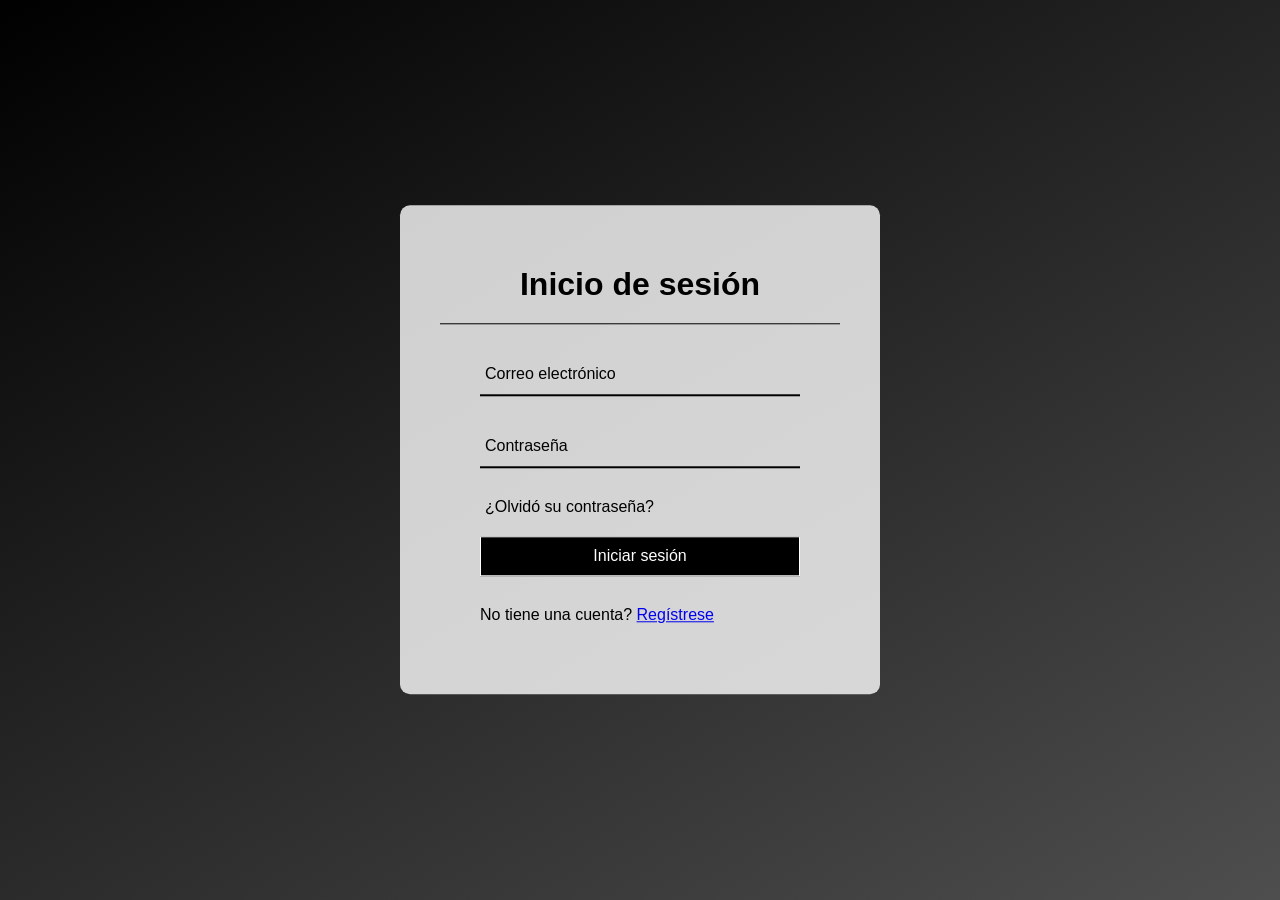
<file: dashboard.html>
<!DOCTYPE html>
<html lang="es">
<head>
    <meta charset="UTF-8">
    <meta name="viewport" content="width=device-width, initial-scale=1.0">
    <title>Dashboard - SMARTFUT</title>
    <link rel="stylesheet" href="CSS/dash.css">
    <link rel="icon" type="image/x-icon" href="images/smarty.png">
</head>
<body>
    <main class="dashboard-container">
        <aside class="sidebar">
            <nav>
                <a href="dashboard.html" class="active">Dashboard</a>
                <a href="inventario.html">Inventario</a>
                <a href="usuario.html">Usuarios</a>
                <a href="index.html">Volver a la Tienda</a>
            </nav>
        </aside>

        <section class="content">
            <header class="top-bar">
                <h2>Panel de Administración - SMARTFUT</h2>
                <div>
                    <strong id="sessionUser">Usuario</strong>
                    <button id="logoutBtn" class="btn-add" style="margin-left: 12px;">Cerrar sesión</button>
                </div>
            </header>

            <p id="dashboardError" style="color:#b00020; margin: 0 0 20px;"></p>

            <div class="stats-grid">
                <div class="stat-card">
                    <h3>Productos</h3>
                    <p id="totalProductos">0</p>
                </div>
                <div class="stat-card">
                    <h3>Usuarios</h3>
                    <p id="totalUsuarios">0</p>
                </div>
                <div class="stat-card">
                    <h3>Unidades en Stock</h3>
                    <p id="totalStock">0</p>
                </div>
            </div>

            <div class="data-table">
                <h3>Productos Recientes</h3>
                <table>
                    <thead>
                        <tr>
                            <th>ID</th>
                            <th>Nombre</th>
                            <th>Categoría</th>
                            <th>Precio</th>
                            <th>Stock</th>
                        </tr>
                    </thead>
                    <tbody id="productsTable"></tbody>
                </table>
            </div>
        </section>
    </main>

    <script type="module" src="script/pages/dashboard.js"></script>
</body>
</html>
</file>
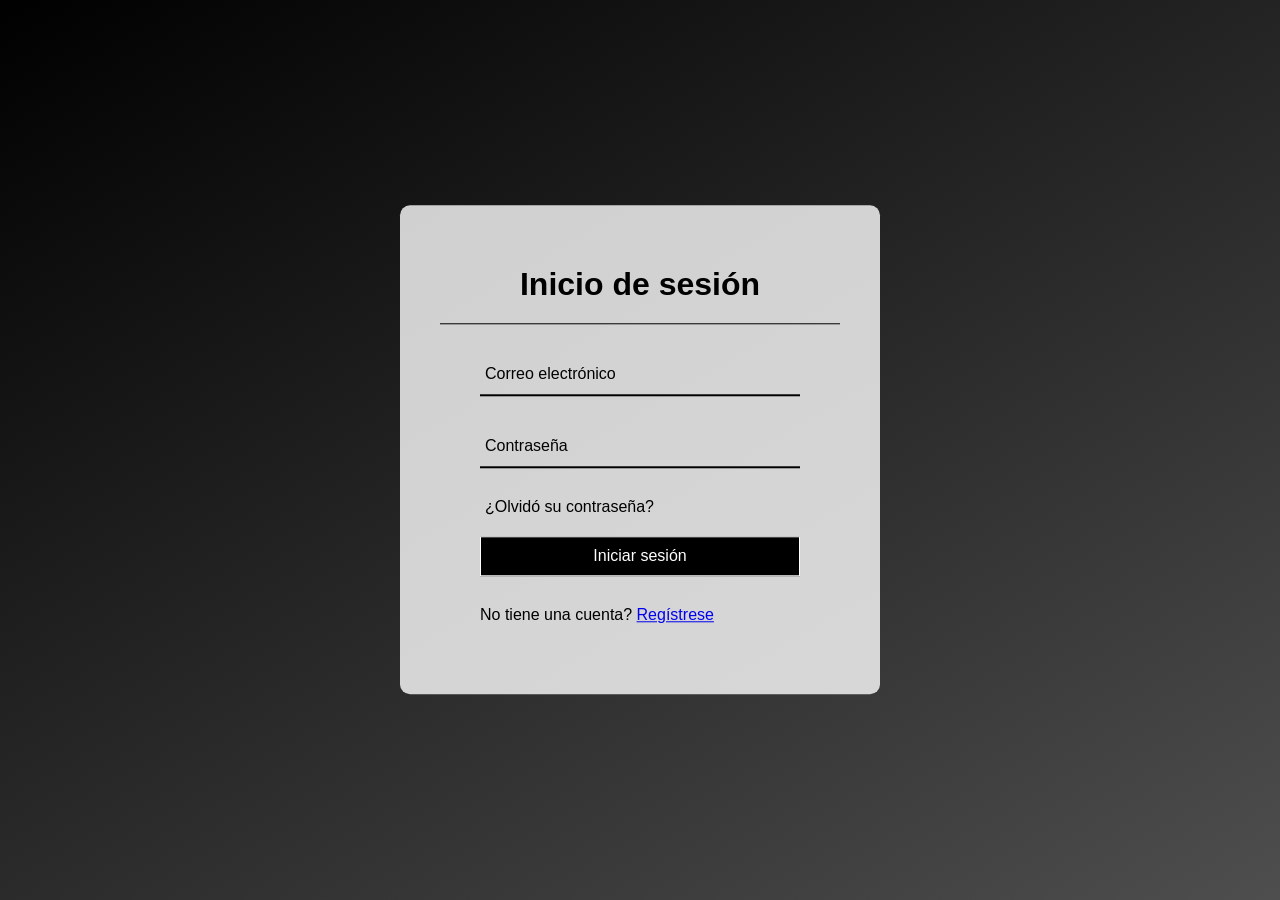
<file: inventario.html>
<!DOCTYPE html>
<html lang="es">
<head>
    <meta charset="UTF-8">
    <title>Inventario - SMARTFUT</title>
    <link rel="stylesheet" href="CSS/dash.css">
    <link rel="stylesheet" href="CSS/inventario.css">
</head>
<body>
    <main class="dashboard-container">
        <aside class="sidebar">
            <nav>
                <a href="dashboard.html">Dashboard</a>
                <a href="inventario.html" class="active">Inventario</a>
                <a href="usuario.html">Usuarios</a>
                <a href="index.html">Volver a la Tienda</a>
            </nav>
        </aside>

        <section class="content">
            <header class="top-bar">
                <h2>Gestión de Inventario</h2>
                <button id="openProductModalBtn" class="btn-add" type="button">+ Agregar Producto</button>
            </header>

            <div class="filters-bar">
                <input id="inventorySearch" type="text" placeholder="Buscar producto..." class="search-input">
                <select id="inventoryCategory" class="filter-select">
                    <option value="">Todas las categorías</option>
                    <option value="balon">Balón</option>
                    <option value="balones">Balones</option>
                    <option value="calzado">Calzado</option>
                    <option value="indumentaria">Indumentaria</option>
                    <option value="proteccion">Protección</option>
                    <option value="entrenamiento">Entrenamiento</option>
                </select>
            </div>

            <p id="inventoryMessage" style="margin-bottom: 16px;"></p>

            <div class="data-table">
                <table>
                    <thead>
                        <tr>
                            <th>Ref</th>
                            <th>Producto</th>
                            <th>Categoría</th>
                            <th>Precio</th>
                            <th>Stock</th>
                            <th>Estado</th>
                            <th>Acciones</th>
                        </tr>
                    </thead>
                    <tbody id="inventoryTableBody"></tbody>
                </table>
            </div>
        </section>
    </main>

    <div id="productModal" class="modal" aria-hidden="true">
        <div class="modal-content">
            <div class="modal-header">
                <h3 id="productModalTitle">Agregar producto</h3>
                <button id="closeProductModalBtn" class="modal-close" type="button">x</button>
            </div>

            <form id="productForm" class="modal-form">
                <input type="hidden" id="productId">

                <label for="productNombre">Nombre</label>
                <input id="productNombre" type="text" required>

                <label for="productCategoria">Categoría</label>
                <input id="productCategoria" type="text" required>

                <label for="productPrecio">Precio</label>
                <input id="productPrecio" type="number" min="0" step="0.01" required>

                <label for="productStock">Stock</label>
                <input id="productStock" type="number" min="0" required>

                <div class="modal-actions">
                    <button type="button" id="cancelProductModalBtn" class="btn-edit">Cancelar</button>
                    <button type="submit" class="btn-add">Guardar</button>
                </div>
            </form>
        </div>
    </div>

    <script type="module" src="script/pages/inventario-page.js"></script>
</body>
</html>
</file>
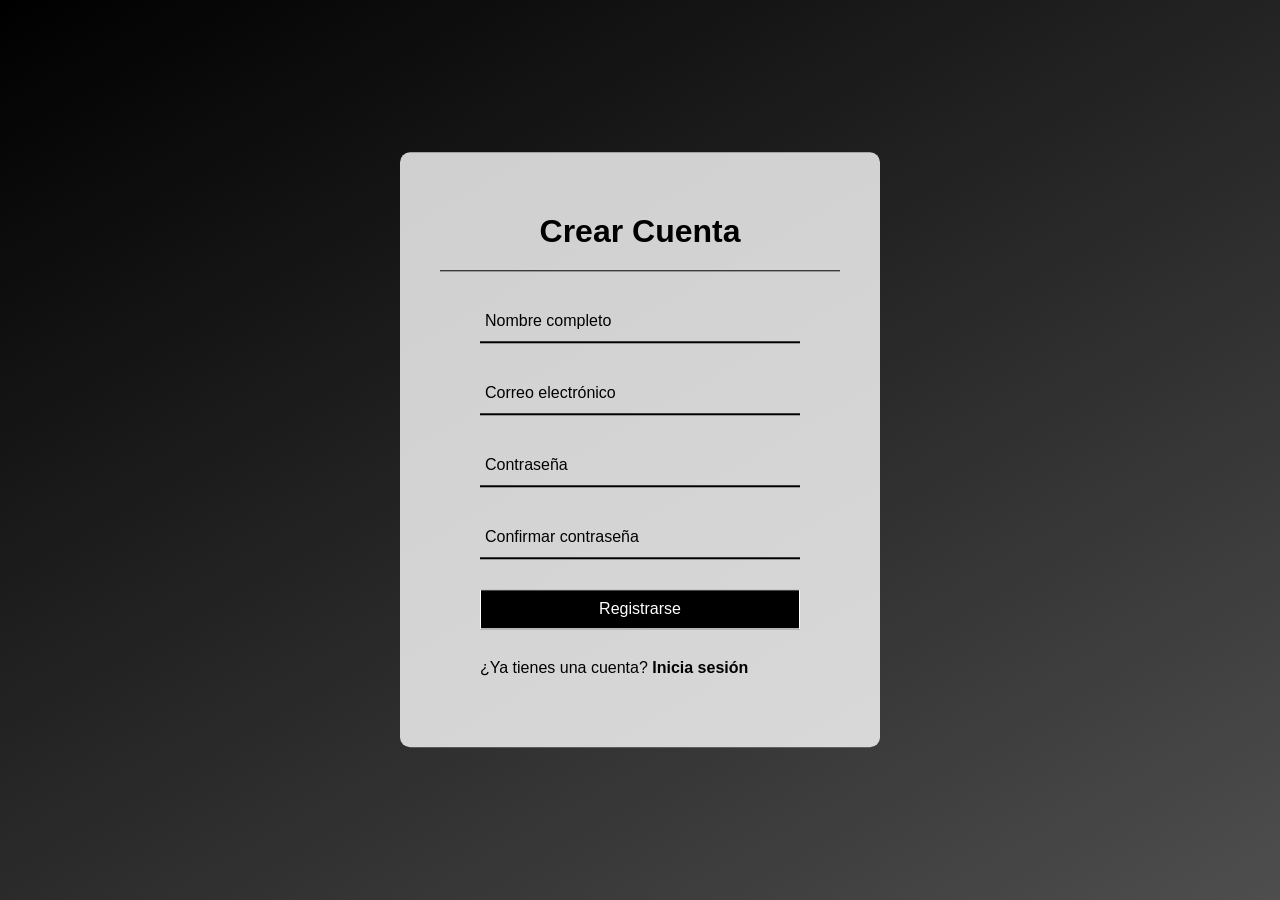
<file: registrese.html>
<!DOCTYPE html>
<html lang="es">
<head>
    <meta charset="UTF-8">
    <meta name="viewport" content="width=device-width, initial-scale=1.0">
    <title>Registro - SmartFut</title>
    <meta name="description" content="Crea tu cuenta en SmartFut y accede a los mejores implementos deportivos.">
    <link rel="stylesheet" href="CSS/registrese.css">
    <link rel="icon" type="image/x-icon" href="images/smarty.png">
   
</head>
<body>
    <div class="formulario">
        <h1>Crear Cuenta</h1>
        <form id="registerForm" novalidate>
            <div class="username">
                <input id="fullname" type="text" required>
                <label for="fullname">Nombre completo</label>
            </div>
            
            <div class="username">
                <input id="email" type="email" required>
                <label for="email">Correo electrónico</label>
            </div>

            <div class="contraseña">
                <input id="pass" type="password" required>
                <label for="pass">Contraseña</label>
            </div>

            <div class="contraseña">
                <input id="confirm_pass" type="password" required>
                <label for="confirm_pass">Confirmar contraseña</label>
            </div>

            <input type="submit" value="Registrarse">
            <p id="registerMessage" style="margin-top:14px;"></p>
            
            <div class="registrese">
                ¿Ya tienes una cuenta? <a href="registroSF.html">Inicia sesión</a>
            </div>
        </form>
    </div>
    <script type="module" src="script/pages/register.js"></script>
</body>
</html>
</file>
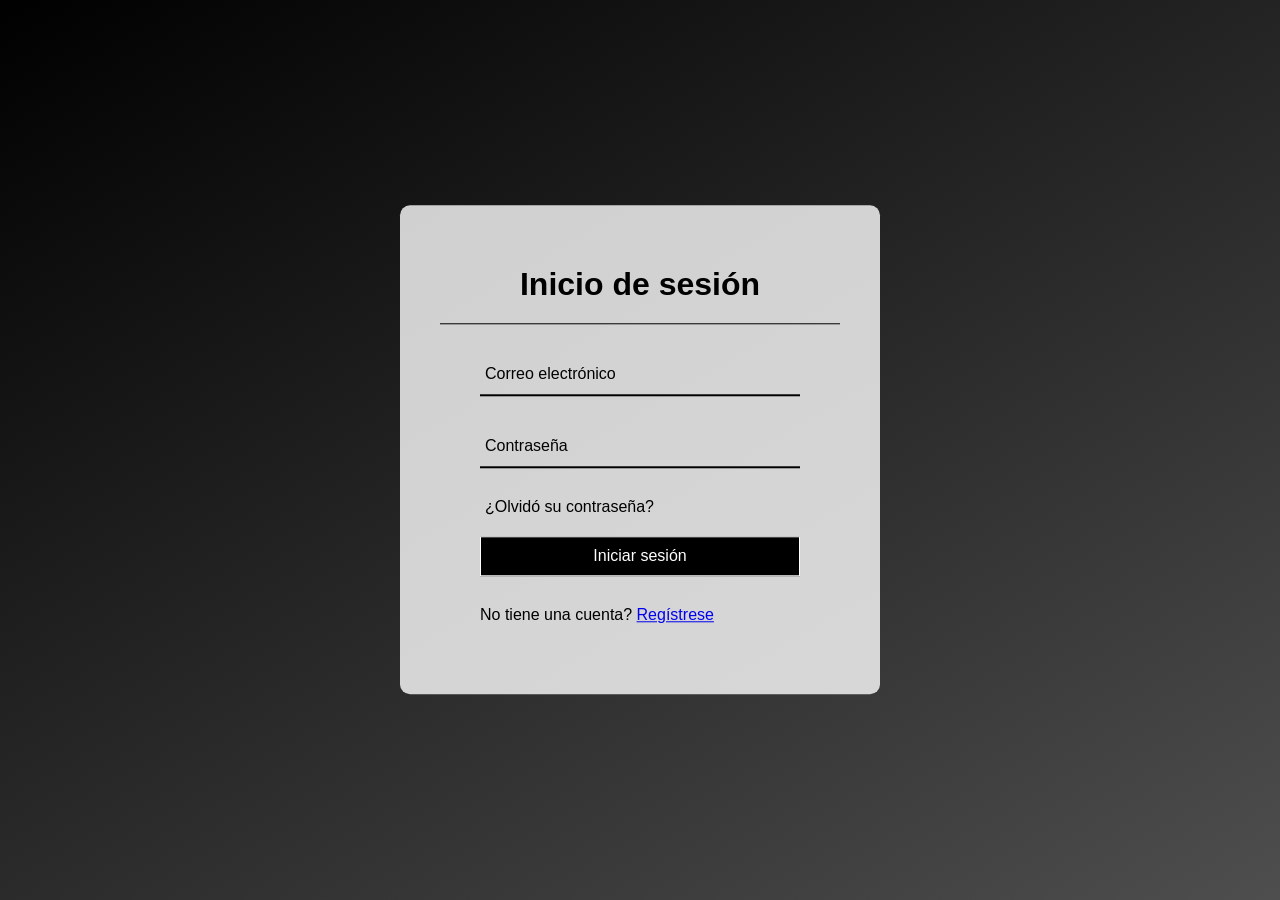
<file: registroSF.html>
<!DOCTYPE html>
<html lang="es">

<head>
    <meta charset="UTF-8">
    <meta name="viewport" content="width=device-width, initial-scale=1.0">
    <title>SmartFut</title>
    <meta name="description" content="SmartFut es una pagina web dedicada a los implementos del deporte rey como: Balones, botines, camisetas y articulos de entrenamiento">
    <meta name="keywords" content="futbol,balones,botines,camisetas,articulos de entrenamiento">
    <meta name="author" content="Javier Felipe Narvaez Cortes">
    <link rel="stylesheet" href="CSS/registro.css">
    <link rel="icon" type="image/x-icon" href="images/smarty.png">
    <link rel="shortcut icon" type="image/x-icon" href="images/smarty.png">
    
</head>
<body>
    <div class="formulario">
        <h1>Inicio de sesión</h1>
        <form id="loginForm" novalidate>
            <div class="username">
                <input id="correo" type="email" required>
                <label for="correo">Correo electrónico</label>
            </div>
            <div class="contraseña">
                <input id="contrasena" type="password" required>
                <label for="contrasena">Contraseña</label>
            </div>
            <div class="recordar">¿Olvidó su contraseña?</div>
            <input type="submit" value="Iniciar sesión">
            <p id="authMessage" style="margin-top:14px;"></p>
            <div class="registrese">No tiene una cuenta? <a href="registrese.html">Regístrese</a></div>
        </form>
    </div>
    <script type="module" src="script/pages/login.js"></script>
</body>

</html>
</file>
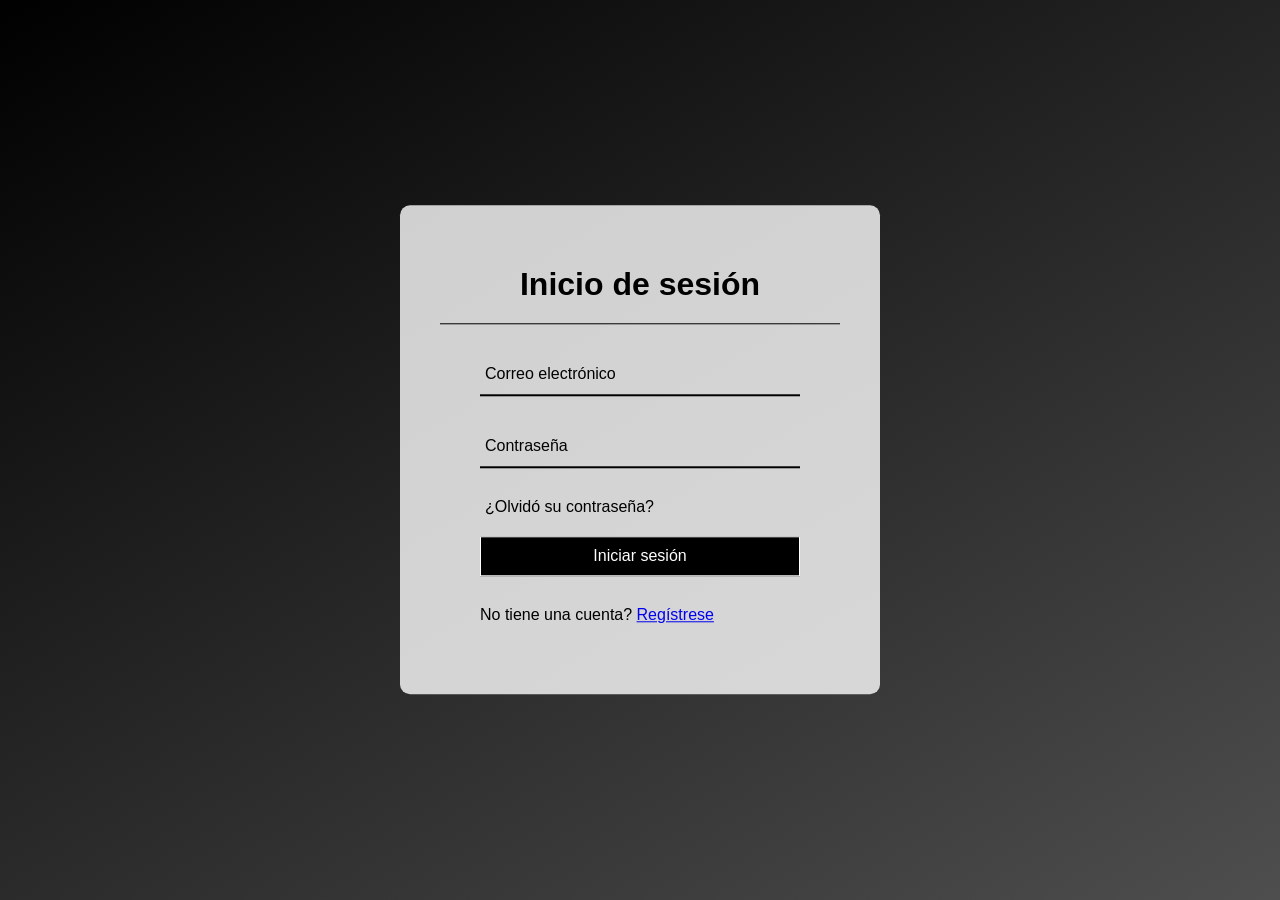
<file: usuario.html>
<!DOCTYPE html>
<html lang="es">
<head>
    <meta charset="UTF-8">
    <meta name="viewport" content="width=device-width, initial-scale=1.0">
    <title>SMARTFUT - Gestión de Usuarios</title>
    <link rel="stylesheet" href="CSS/usuario.css">
    <link rel="icon" type="image/x-icon" href="images/smarty.png">
</head>
<body>

<div class="dashboard-container">
    <aside class="sidebar">
        <nav>
            <a href="dashboard.html">Dashboard</a>
            <a href="inventario.html">Inventario</a>
            <a href="usuario.html" class="active">Usuarios</a>
            <a href="index.html">Volver a la Tienda</a>
        </nav>
    </aside>

    <main class="content">
        <header class="top-bar">
            <h2>Gestión de Usuarios</h2>
            <button id="openUserModalBtn" class="btn-add" type="button">+ Agregar Usuario</button>
        </header>

        <section class="data-table">
            <h3>Lista de Usuarios - SMARTFUT</h3>
            <p id="usersMessage" style="margin-bottom: 16px;"></p>
            <table>
                <thead>
                    <tr>
                        <th>Usuario</th>
                        <th>Email</th>
                        <th>Rol</th>
                        <th>Estado</th>
                        <th>Acciones</th>
                    </tr>
                </thead>
                <tbody id="usersTableBody"></tbody>
            </table>
        </section>
    </main>
</div>

<div id="userModal" class="modal" aria-hidden="true">
    <div class="modal-content">
        <div class="modal-header">
            <h3 id="userModalTitle">Agregar usuario</h3>
            <button id="closeUserModalBtn" class="modal-close" type="button">x</button>
        </div>

        <form id="userForm" class="modal-form">
            <input type="hidden" id="userId">

            <label for="userNombre">Nombre</label>
            <input id="userNombre" type="text" required>

            <label for="userCorreo">Correo</label>
            <input id="userCorreo" type="email" required>

            <label for="userEdad">Edad</label>
            <input id="userEdad" type="number" min="1" required>

            <label for="userRol">Rol</label>
            <select id="userRol" required>
                <option value="user">user</option>
                <option value="admin">admin</option>
            </select>

            <label for="userEstado">Estado</label>
            <select id="userEstado" required>
                <option value="true">Activo</option>
                <option value="false">Inactivo</option>
            </select>

            <label for="userPassword">Contraseña (solo crear o cambiar)</label>
            <input id="userPassword" type="password" minlength="3" placeholder="Opcional al editar">

            <div class="modal-actions">
                <button type="button" id="cancelUserModalBtn" class="btn-action">Cancelar</button>
                <button type="submit" class="btn-add">Guardar</button>
            </div>
        </form>
    </div>
</div>

<script type="module" src="script/pages/usuarios-page.js"></script>
</body>
</html>
</file>
<file: CSS/dash.css>
:root {
    --sidebar-width: 260px;
    --bg-panel: #f4f7f6; 
    --primary-dark: #000000; 
    --accent-blue: #032841; 
    --white: #ffffff;
    --text-main: #333;
    --text-muted: #7f8c8d;
}


.dashboard-container {
    display: flex;
    min-height: 100vh; 
    background-color: var(--bg-panel);
    font-family: 'Segoe UI', Tahoma, Geneva, Verdana, sans-serif;
}


.sidebar {
    width: var(--sidebar-width);
    background-color: var(--primary-dark);
    color: var(--white);
    display: flex;
    flex-direction: column;
    padding: 30px 20px;
    position: sticky; 
    top: 0;
    height: 100vh;
    box-shadow: 4px 0 15px rgba(0,0,0,0.1);
}


.sidebar::before {
    content: "SMARTFUT ADMIN";
    font-size: 1.2rem;
    font-weight: 800;
    text-align: center;
    margin-bottom: 40px;
    color: var(--white);
    letter-spacing: 1px;
}

.sidebar nav {
    display: flex;
    flex-direction: column;
    gap: 12px;
}

.sidebar nav a {
    color: #ecf0f1;
    text-decoration: none;
    padding: 15px 20px;
    border-radius: 10px; 
    font-weight: 600;
    font-size: 0.95rem;
    transition: all 0.3s ease;
    display: flex;
    align-items: center;
    gap: 10px;
}


.sidebar nav a:hover {
    background-color: rgba(255,255,255,0.1);
    color: var(--white);
    transform: translateX(5px);
}


.sidebar nav a.active {
    background-color: var(--accent-blue);
    color: var(--white);
    box-shadow: 0 4px 10px rgba(52, 152, 219, 0.3);
}


.content {
    flex: 1; 
    padding: 40px;
    display: flex;
    flex-direction: column;
    overflow-y: auto;
}


.top-bar {
    background: var(--white);
    padding: 20px 30px;
    border-radius: 15px; 
    margin-bottom: 30px;
    box-shadow: 0 4px 12px rgba(0,0,0,0.03);
    display: flex;
    justify-content: space-between;
    align-items: center;
}

.top-bar h2 {
    color: var(--primary-dark);
    font-size: 1.5rem;
    font-weight: 700;
}

.top-bar strong {
    color: var(--text-main);
}


.stats-grid {
    display: grid;
    grid-template-columns: repeat(auto-fit, minmax(260px, 1fr));
    gap: 25px;
    margin-bottom: 40px;
}

.stat-card {
    background: var(--white);
    padding: 30px;
    border-radius: 15px; 
    box-shadow: 0 6px 18px rgba(0,0,0,0.04); 
    transition: transform 0.3s ease, box-shadow 0.3s ease;
    border: 1px solid #f0f0f0;
    display: flex;
    flex-direction: column;
    justify-content: center;
}

.stat-card:hover {
    transform: translateY(-5px);
    box-shadow: 0 10px 25px rgba(0,0,0,0.06);
}

.stat-card h3 {
    font-size: 0.85rem;
    color: var(--text-muted);
    text-transform: uppercase;
    letter-spacing: 1px;
    margin-bottom: 15px;
    font-weight: 600;
}

.stat-card p {
    font-size: 2.2rem;
    font-weight: 800;
    color: var(--primary-dark);
    line-height: 1;
}


.stat-card::after {
    content: "";
    width: 40px;
    height: 4px;
    background-color: var(--accent-blue);
    border-radius: 2px;
    margin-top: 15px;
}


.data-table {
    background: var(--white);
    padding: 30px;
    border-radius: 15px; 
    box-shadow: 0 6px 18px rgba(0,0,0,0.04);
    border: 1px solid #f0f0f0;
}

.data-table h3 {
    margin-bottom: 25px;
    color: var(--primary-dark);
    font-size: 1.25rem;
    font-weight: 700;
}

table {
    width: 100%;
    border-collapse: collapse;
    text-align: left;
    font-size: 0.95rem;
}


table thead th {
    background-color: #f8fbfd;
    padding: 15px;
    border-bottom: 2px solid #eef2f5;
    color: var(--text-muted);
    font-weight: 600;
    text-transform: uppercase;
    font-size: 0.8rem;
    letter-spacing: 0.5px;
}


table tbody td {
    padding: 18px 15px;
    border-bottom: 1px solid #f0f0f0;
    color: var(--text-main);
    vertical-align: middle;
}


table tbody tr:hover {
    background-color: #fcfdfe;
}


table tbody td:first-child {
    font-weight: 700;
    color: var(--primary-dark);
}

#dashboardError,
#inventoryMessage,
#usersMessage {
    font-weight: 600;
}
</file>
<file: CSS/inventario.css>
@import url("./usuario.css");

.filters-bar {
    display: flex;
    gap: 15px;
    margin-bottom: 25px;
}

.search-input, .filter-select {
    padding: 10px 15px;
    border-radius: 8px;
    border: 1px solid #ddd;
    font-family: inherit;
}

.search-input { flex: 1; }

.btn-add {
    background-color: var(--accent-blue);
    color: var(--white);
    border: none;
    padding: 12px 20px;
    border-radius: 8px;
    cursor: pointer;
    font-weight: 600;
    text-decoration: none;
}

/* Indicadores de Stock (Pills) */
.stock-pill {
    padding: 4px 10px;
    border-radius: 20px;
    font-size: 0.75rem;
    font-weight: 700;
}

.in-stock { background: #e8f5e9; color: #2e7d32; }
.low-stock { background: #fff3e0; color: #e65100; }
.no-stock { background: #ffebee; color: #c62828; }

.btn-edit {
    background: none;
    border: 1px solid var(--accent-blue);
    color: var(--accent-blue);
    padding: 5px 12px;
    border-radius: 4px;
    cursor: pointer;
    transition: 0.3s;
}

.btn-edit:hover {
    background: var(--accent-blue);
    color: white;
}

.btn-delete {
    background: none;
    border: 1px solid #c62828;
    color: #c62828;
    padding: 5px 12px;
    border-radius: 4px;
    cursor: pointer;
    transition: 0.3s;
    margin-left: 8px;
}

.btn-delete:hover {
    background: #c62828;
    color: #fff;
}
</file>
<file: CSS/registrese.css>
body{
   margin: 0;
   padding: 0;
   font-family: "Montserrat", sans-serif;
   background: linear-gradient(150deg,#000000,#4e4e4e );
   height: 100vh;
}

.formulario{
      position: absolute;
      top: 50%;
      left: 50%;
      transform: translate(-50%,-50%);
      width: 400px;
      background: rgba(255, 255, 255, 0.8);
      padding: 40px;
      border-radius: 10px;
}   
.formulario h1{
   text-align: center;
   padding: 0 0 20px 0;
   border-bottom: 1px solid #000000;
}
.formulario form{
   padding: 0 40px;
   box-sizing: border-box;
}
form .username{
   position: relative;
   border-bottom: 2px solid #000000;
   margin: 30px 0;
}
.username input{
   width: 100%;
   padding: 0 5px;
   height: 40px;
   font-size: 16px;
   border: none;
   background: none;
   outline: none;
}
.username label{
   position: absolute;
   top: 50%;
   left: 5px;
   color: #000000;
   transform: translateY(-50%);
   font-size: 16px;
   pointer-events: none;
   transition: .5s;
}
.username span::before{
   content: '';
   position: absolute;
   top: 40px;
   left: 0;
   width: 100%;
   height: 2px;
   background: #000000;
}
.username input:focus ~ label,
.username input:valid ~ label{
   top: -5px;
   color: #030303;
   font-size: 12px;
}
.recordar{
   margin: 5px 0 20px 5px;
   color :rgb(0, 0, 0);
   cursor: pointer;
}
.recordar:hover{
   text-decoration: underline;
}
input[type="submit"]{
   width: 100%;
   height: 40px;
   border: 1px solid;
   background: #000000;
   color: #ffffff;
   font-size: 16px;
   cursor: pointer;
   outline: none;
}
input[type="submit"]:hover{
   border-color: #ffffff;
   transition: .5s;
}
form .contraseña{
   position: relative;
   border-bottom: 2px solid #000000;
   margin: 30px 0;
}
.contraseña input{
  width: 100%;
   padding: 0 5px;
   height: 40px;
   font-size: 16px;
   border: none;
   background: none;
   outline: none;
}
.contraseña label{
   position: absolute;
   top: 50%;
   left: 5px;
   color: #030303;
   transform: translateY(-50%);
   font-size: 16px;
   pointer-events: none;
  
}
.contraseña span::before{
   content: '';
   position: absolute;
   top: 40px;
   left: 0;
   width: 100%;
   height: 2px;
   background: #000000;
}
.contraseña input:focus ~ label,
.contraseña input:valid ~ label{
   top: -5px;
   color: #000000;
   font-size: 12px;
}
form .registrese {
position: relative;
   margin: 30px 0;
}  
.registrese input{
   width: 100%;
   padding: 0 5px;
   height: 40px;
   font-size: 16px;
   border: none;
   background: none;
   outline: none;
}
.registrese label{
   position: absolute;
   top: 50%;
   left: 5px;
   color: #000000;
   transform: translateY(-50%);
   font-size: 16px;
   pointer-events: none;
   transition: .5s;
} 
.registrese span::before{
   content: '';
   position: absolute;
   top: 40px;
   left: 0;
   width: 100%;
   height: 2px;
   background: #000000;
}
.registrese input:focus ~ label,
.registrese input:valid ~ label{
   top: -5px;
   color: #030303;
   font-size: 12px;
}
form .submit {
position: relative;
   margin: 30px 0;
}  
.submit input{
   width: 100%;
   padding: 0 5px;
   height: 40px;
   font-size: 16px;
   border: none;
   background: none;
   outline: none;
}
.submit label{
   position: absolute;
   top: 50%;
   left: 5px;
   color: #000000;
   transform: translateY(-50%);
   font-size: 16px;
   pointer-events: none;
   transition: .5s;
} 
.submit span::before{
   content: '';
   position: absolute;
   top: 40px;
   left: 0;
   width: 100%;
   height: 2px;
   background: #000000;
}
.submit input:focus ~ label,
.submit input:valid ~ label{
   top: -5px;
   color: #030303;
   font-size: 12px;
}.contraseña label {
   position: absolute;
   top: 50%;
   left: 5px;
   color: #030303;
   transform: translateY(-50%);
   font-size: 16px;
   pointer-events: none;
   transition: .5s;
}


.registrese a {
    color: #000000;
    font-weight: 700;
    text-decoration: none;
}

.registrese a:hover {
    text-decoration: underline;
}


@media (max-height: 700px) {
    .formulario {
        top: 10px;
        transform: translate(-50%, 0);
        margin-bottom: 20px;
    }
}
</file>
<file: CSS/registro.css>
body{
   margin: 0;
   padding: 0;
   font-family: "Montserrat", sans-serif;
   background: linear-gradient(150deg,#000000,#4e4e4e );
   height: 100vh;
}

.formulario{
      position: absolute;
      top: 50%;
      left: 50%;
      transform: translate(-50%,-50%);
      width: 400px;
      background: rgba(255, 255, 255, 0.8);
      padding: 40px;
      border-radius: 10px;
}   
.formulario h1{
   text-align: center;
   padding: 0 0 20px 0;
   border-bottom: 1px solid #000000;
}
.formulario form{
   padding: 0 40px;
   box-sizing: border-box;
}
form .username{
   position: relative;
   border-bottom: 2px solid #000000;
   margin: 30px 0;
}
.username input{
   width: 100%;
   padding: 0 5px;
   height: 40px;
   font-size: 16px;
   border: none;
   background: none;
   outline: none;
}
.username label{
   position: absolute;
   top: 50%;
   left: 5px;
   color: #000000;
   transform: translateY(-50%);
   font-size: 16px;
   pointer-events: none;
   transition: .5s;
}
.username span::before{
   content: '';
   position: absolute;
   top: 40px;
   left: 0;
   width: 100%;
   height: 2px;
   background: #000000;
}
.username input:focus ~ label,
.username input:valid ~ label{
   top: -5px;
   color: #030303;
   font-size: 12px;
}
.recordar{
   margin: 5px 0 20px 5px;
   color :rgb(0, 0, 0);
   cursor: pointer;
}
.recordar:hover{
   text-decoration: underline;
}
input[type="submit"]{
   width: 100%;
   height: 40px;
   border: 1px solid;
   background: #000000;
   color: #ffffff;
   font-size: 16px;
   cursor: pointer;
   outline: none;
}
input[type="submit"]:hover{
   border-color: #ffffff;
   transition: .5s;
}
form .contraseña{
   position: relative;
   border-bottom: 2px solid #000000;
   margin: 30px 0;
}
.contraseña input{
  width: 100%;
   padding: 0 5px;
   height: 40px;
   font-size: 16px;
   border: none;
   background: none;
   outline: none;
}
.contraseña label{
   position: absolute;
   top: 50%;
   left: 5px;
   color: #030303;
   transform: translateY(-50%);
   font-size: 16px;
   pointer-events: none;
  
}
.contraseña span::before{
   content: '';
   position: absolute;
   top: 40px;
   left: 0;
   width: 100%;
   height: 2px;
   background: #000000;
}
.contraseña input:focus ~ label,
.contraseña input:valid ~ label{
   top: -5px;
   color: #000000;
   font-size: 12px;
}
form .registrese {
position: relative;
   margin: 30px 0;
}  
.registrese input{
   width: 100%;
   padding: 0 5px;
   height: 40px;
   font-size: 16px;
   border: none;
   background: none;
   outline: none;
}
.registrese label{
   position: absolute;
   top: 50%;
   left: 5px;
   color: #000000;
   transform: translateY(-50%);
   font-size: 16px;
   pointer-events: none;
   transition: .5s;
} 
.registrese span::before{
   content: '';
   position: absolute;
   top: 40px;
   left: 0;
   width: 100%;
   height: 2px;
   background: #000000;
}
.registrese input:focus ~ label,
.registrese input:valid ~ label{
   top: -5px;
   color: #030303;
   font-size: 12px;
}
form .submit {
position: relative;
   margin: 30px 0;
}  
.submit input{
   width: 100%;
   padding: 0 5px;
   height: 40px;
   font-size: 16px;
   border: none;
   background: none;
   outline: none;
}
.submit label{
   position: absolute;
   top: 50%;
   left: 5px;
   color: #000000;
   transform: translateY(-50%);
   font-size: 16px;
   pointer-events: none;
   transition: .5s;
} 
.submit span::before{
   content: '';
   position: absolute;
   top: 40px;
   left: 0;
   width: 100%;
   height: 2px;
   background: #000000;
}
.submit input:focus ~ label,
.submit input:valid ~ label{
   top: -5px;
   color: #030303;
   font-size: 12px;
}
</file>
<file: CSS/usuario.css>
:root {
    --sidebar-width: 260px;
    --bg-panel: #f4f7f6; 
    --primary-dark: #000000; 
    --accent-blue: #032841; 
    --white: #ffffff;
    --text-main: #333;
    --text-muted: #7f8c8d;
    --success: #2e7d32;
    --danger: #c62828;
}

body {
    margin: 0;
    padding: 0;
    font-family: 'Segoe UI', Tahoma, Geneva, Verdana, sans-serif;
    background-color: var(--bg-panel);
}

.dashboard-container {
    display: flex;
    min-height: 100vh;
}

/* Sidebar */
.sidebar {
    width: var(--sidebar-width);
    background-color: var(--primary-dark);
    color: var(--white);
    display: flex;
    flex-direction: column;
    padding: 30px 20px;
    position: fixed;
    height: 100vh;
    box-shadow: 4px 0 15px rgba(0,0,0,0.1);
}

.sidebar::before {
    content: "SMARTFUT ADMIN";
    font-size: 1.2rem;
    font-weight: 800;
    text-align: center;
    margin-bottom: 40px;
    color: var(--white);
    letter-spacing: 1px;
}

.sidebar nav {
    display: flex;
    flex-direction: column;
    gap: 12px;
}

.sidebar nav a {
    color: #ecf0f1;
    text-decoration: none;
    padding: 15px 20px;
    border-radius: 10px; 
    font-weight: 600;
    font-size: 0.95rem;
    transition: all 0.3s ease;
    display: flex;
    align-items: center;
    gap: 10px;
}

.sidebar nav a:hover {
    background-color: rgba(255,255,255,0.1);
    transform: translateX(5px);
}

.sidebar nav a.active {
    background-color: var(--accent-blue);
    box-shadow: 0 4px 10px rgba(3, 40, 65, 0.3);
}

/* Main Content Area */
.content {
    margin-left: var(--sidebar-width);
    flex: 1;
    padding: 40px;
    display: flex;
    flex-direction: column;
}

/* Top Bar */
.top-bar {
    background: var(--white);
    padding: 20px 30px;
    border-radius: 15px; 
    margin-bottom: 30px;
    box-shadow: 0 4px 12px rgba(0,0,0,0.03);
    display: flex;
    justify-content: space-between;
    align-items: center;
}

.top-bar h2 {
    margin: 0;
    color: var(--primary-dark);
    font-size: 1.5rem;
    font-weight: 700;
}

.btn-add {
    background-color: var(--accent-blue);
    color: var(--white);
    border: none;
    padding: 12px 24px;
    border-radius: 8px;
    font-weight: 600;
    cursor: pointer;
    transition: transform 0.2s;
}

.btn-add:hover {
    transform: scale(1.02);
    filter: brightness(1.2);
}

/* Data Table */
.data-table {
    background: var(--white);
    padding: 30px;
    border-radius: 15px; 
    box-shadow: 0 6px 18px rgba(0,0,0,0.04);
    border: 1px solid #f0f0f0;
}

.data-table h3 {
    margin-top: 0;
    margin-bottom: 25px;
    color: var(--primary-dark);
    font-size: 1.25rem;
    font-weight: 700;
}

table {
    width: 100%;
    border-collapse: collapse;
    text-align: left;
}

table thead th {
    background-color: #f8fbfd;
    padding: 15px;
    border-bottom: 2px solid #eef2f5;
    color: var(--text-muted);
    font-weight: 600;
    text-transform: uppercase;
    font-size: 0.8rem;
    letter-spacing: 0.5px;
}

table tbody td {
    padding: 18px 15px;
    border-bottom: 1px solid #f0f0f0;
    color: var(--text-main);
    font-size: 0.95rem;
}

/* Status Pills */
.status {
    padding: 6px 12px;
    border-radius: 20px;
    font-size: 0.75rem;
    font-weight: 700;
    text-transform: uppercase;
}

.status-active {
    background-color: #e8f5e9;
    color: var(--success);
}

.status-inactive {
    background-color: #ffebee;
    color: var(--danger);
}

/* Action Buttons */
.actions {
    display: flex;
    gap: 10px;
}

.btn-action {
    background: none;
    border: 1px solid #ddd;
    padding: 6px 12px;
    border-radius: 6px;
    cursor: pointer;
    font-size: 0.85rem;
    transition: all 0.2s;
}

.btn-action:hover {
    border-color: var(--accent-blue);
    color: var(--accent-blue);
    background-color: #f0f4f8;
}

.btn-delete:hover {
    border-color: var(--danger);
    color: var(--danger);
    background-color: #fff5f5;
}

.user-info {
    display: flex;
    align-items: center;
    gap: 12px;
}

.user-avatar {
    width: 35px;
    height: 35px;
    background-color: #ddd;
    border-radius: 50%;
    display: flex;
    align-items: center;
    justify-content: center;
    font-weight: bold;
    color: #777;
}

.modal {
    position: fixed;
    inset: 0;
    background: rgba(0, 0, 0, 0.45);
    display: none;
    align-items: center;
    justify-content: center;
    padding: 16px;
    z-index: 1000;
}

.modal.is-open {
    display: flex;
}

.modal-content {
    background: #fff;
    width: 100%;
    max-width: 520px;
    border-radius: 12px;
    padding: 20px;
    box-shadow: 0 12px 32px rgba(0, 0, 0, 0.2);
}

.modal-header {
    display: flex;
    align-items: center;
    justify-content: space-between;
    margin-bottom: 14px;
}

.modal-close {
    border: 1px solid #d9d9d9;
    background: #fff;
    cursor: pointer;
    border-radius: 8px;
    width: 32px;
    height: 32px;
    font-weight: 700;
}

.modal-form {
    display: grid;
    gap: 8px;
}

.modal-form label {
    font-size: 0.9rem;
    font-weight: 600;
    color: #333;
}

.modal-form input,
.modal-form select {
    border: 1px solid #d9d9d9;
    border-radius: 8px;
    padding: 10px 12px;
    font-size: 0.95rem;
}

.modal-actions {
    margin-top: 10px;
    display: flex;
    justify-content: flex-end;
    gap: 10px;
}
</file>
